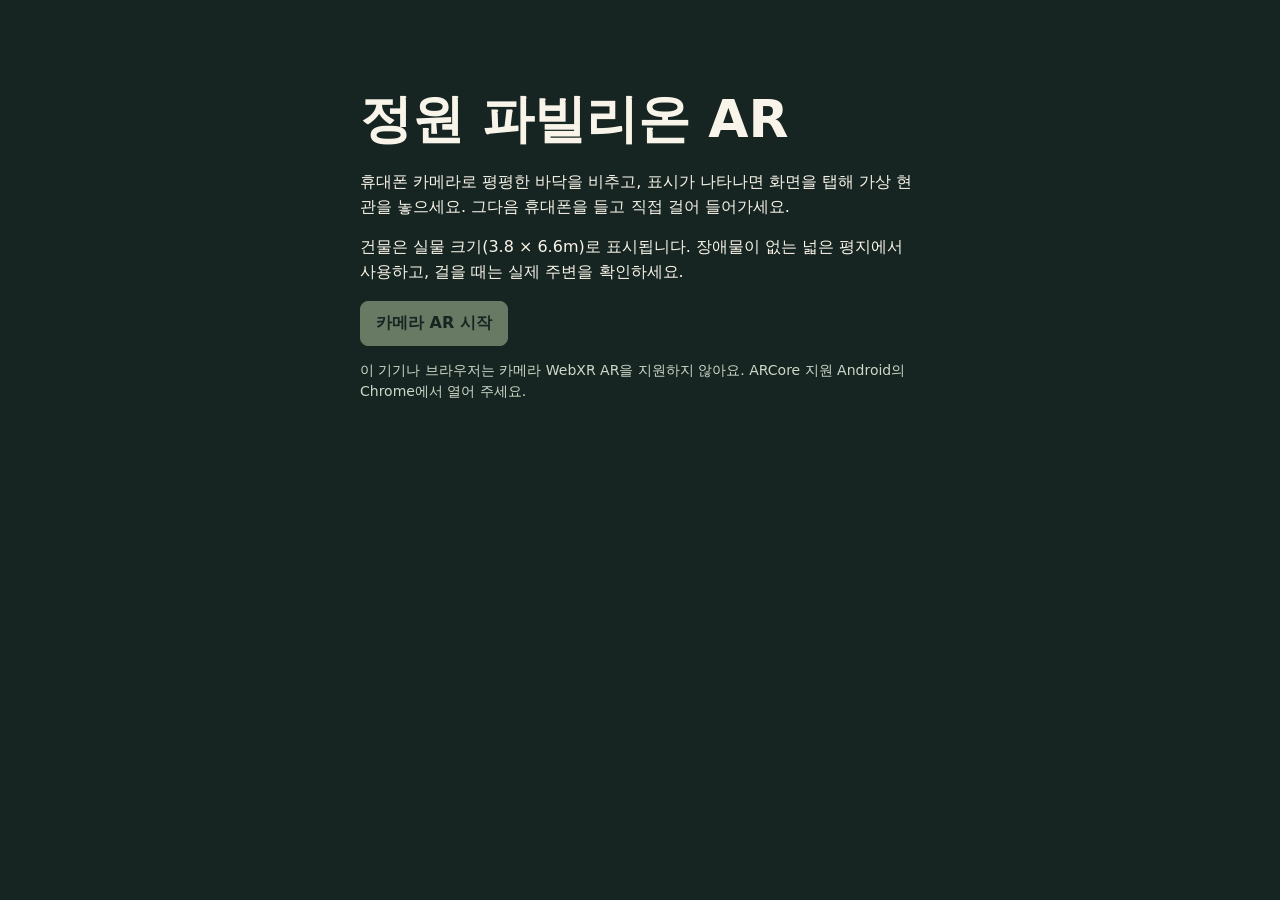
<file: index.html>
<!doctype html>
<html lang="ko">
<head>
  <meta charset="utf-8">
  <meta name="viewport" content="width=device-width, initial-scale=1">
  <title>정원 파빌리온 · 현장 AR</title>
  <script type="module" crossorigin src="./device.js?v=door-final-20261119"></script>
  <link rel="modulepreload" crossorigin href="./assets/modulepreload-polyfill-B5Qt9EMX.js">
  <link rel="stylesheet" crossorigin href="./assets/ar-D0ygx5TL.css">
</head>
<body>
  <main id="setup">
    <h1>정원 파빌리온 AR</h1>
    <p>휴대폰 카메라로 평평한 바닥을 비추고, 표시가 나타나면 화면을 탭해 가상 현관을 놓으세요. 그다음 휴대폰을 들고 직접 걸어 들어가세요.</p>
    <p>건물은 실물 크기(3.8 × 6.6m)로 표시됩니다. 장애물이 없는 넓은 평지에서 사용하고, 걸을 때는 실제 주변을 확인하세요.</p>
    <a id="apple-ar" rel="ar" href="./pavilion.usdz?v=door-final-20261119#allowsContentScaling=0" hidden><img src="./ar-button.png" alt=""></a>
    <button id="start" type="button" disabled>카메라 AR 시작</button>
    <p id="status" role="status">기기 지원 여부 확인 중…</p>
  </main>
  <div id="overlay" hidden>
    <p id="guide" role="status"></p>
    <button id="end" type="button">AR 종료</button>
  </div>
</body>
</html>
</file>
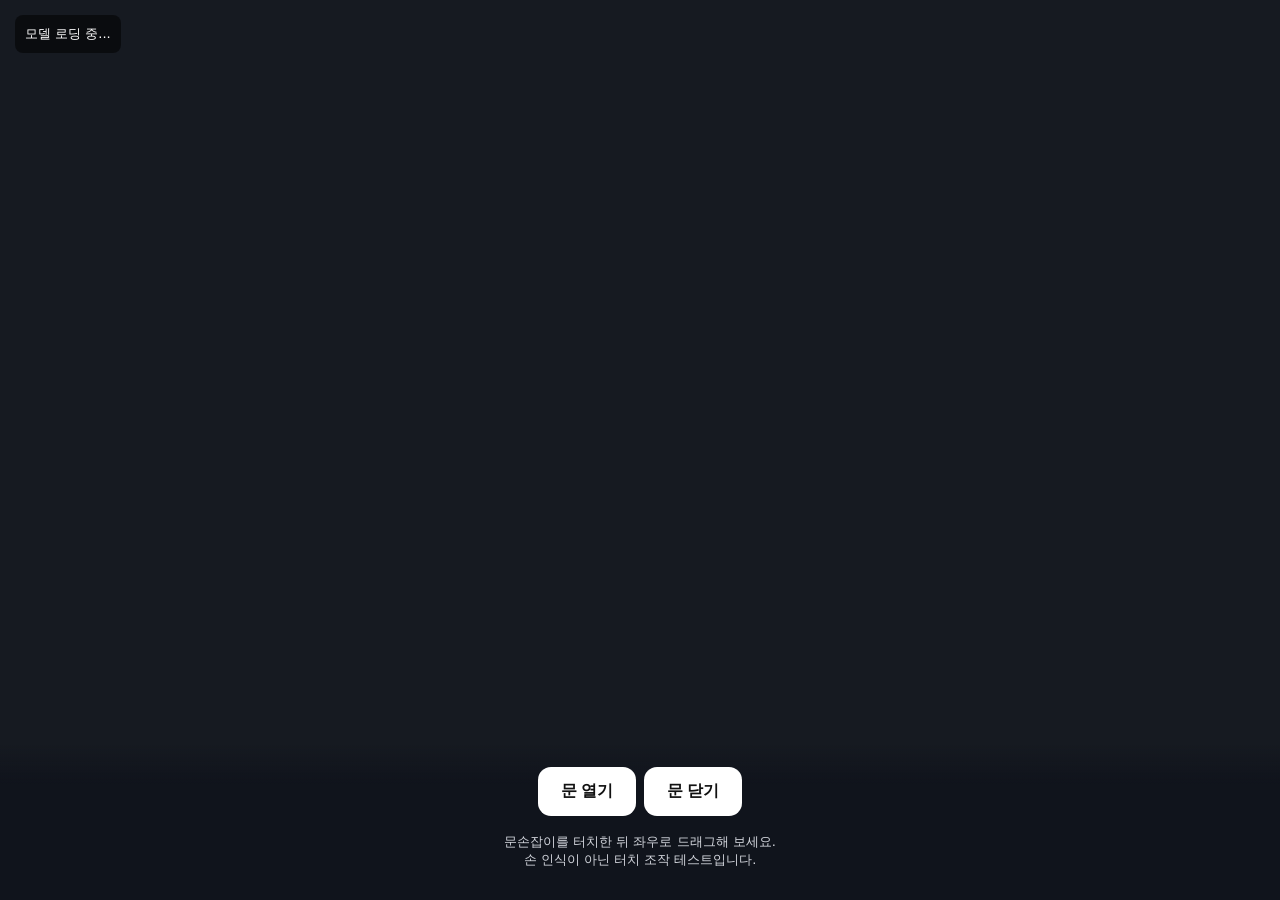
<file: door-viewer.html>
<!doctype html><html lang="ko"><head><meta charset="utf-8"><meta name="viewport" content="width=device-width,initial-scale=1,viewport-fit=cover"><title>현관문 조작 테스트</title>
<style>body{margin:0;background:#161a21;color:white;font-family:-apple-system,system-ui}#scene{position:fixed;inset:0}#ui{position:fixed;bottom:env(safe-area-inset-bottom);left:0;right:0;padding:18px;background:linear-gradient(transparent,#10141c 25%);text-align:center}button{background:#fff;color:#111;border:0;border-radius:13px;padding:14px 23px;font-weight:700;font-size:16px;margin:4px}p{font-size:13px;color:#d2d5dc}#status{position:fixed;top:15px;left:15px;font-size:13px;background:#0008;padding:10px;border-radius:8px}</style></head><body><div id="scene"></div><div id="status">모델 로딩 중...</div><div id="ui"><button id="open">문 열기</button><button id="close">문 닫기</button><p>문손잡이를 터치한 뒤 좌우로 드래그해 보세요.<br>손 인식이 아닌 터치 조작 테스트입니다.</p></div>
<script type="module">
import * as THREE from 'https://esm.sh/three@0.164.1';
import {GLTFLoader} from 'https://esm.sh/three@0.164.1/examples/jsm/loaders/GLTFLoader.js';
import {OrbitControls} from 'https://esm.sh/three@0.164.1/examples/jsm/controls/OrbitControls.js';
const host=document.getElementById('scene'),status=document.getElementById('status');
const renderer=new THREE.WebGLRenderer({antialias:true});renderer.setPixelRatio(Math.min(devicePixelRatio,2));renderer.setSize(innerWidth,innerHeight);host.appendChild(renderer.domElement);
const scene=new THREE.Scene();scene.background=new THREE.Color('#b9c9d7');scene.add(new THREE.HemisphereLight(0xffffff,0x778899,2));
const sun=new THREE.DirectionalLight(0xffffff,2);sun.position.set(5,10,8);scene.add(sun);
const camera=new THREE.PerspectiveCamera(52,innerWidth/innerHeight,.05,100);camera.position.set(4,2.8,8.5);
const orbit=new OrbitControls(camera,renderer.domElement);orbit.target.set(0,1.3,0);orbit.enableDamping=true;orbit.update();
let door=null,goal=0,dragging=false,startX=0,startAngle=0;
new GLTFLoader().load('./pavilion-animated-door.glb',g=>{
 scene.add(g.scene);door=g.scene.getObjectByName('EntranceDoor_Hinge');
 status.textContent=door?'모델 로딩 완료 · 문손잡이를 터치하세요':'문 회전축을 찾지 못했습니다';
},undefined,e=>{status.textContent='GLB 로딩 실패: 서버에서 파일을 열어주세요';console.error(e)});
document.getElementById('open').onclick=()=>goal=-Math.PI*95/180;
document.getElementById('close').onclick=()=>goal=0;
const ray=new THREE.Raycaster(),pointer=new THREE.Vector2();
function hitDoor(e){if(!door)return false;const r=renderer.domElement.getBoundingClientRect();pointer.set((e.clientX-r.left)/r.width*2-1,-(e.clientY-r.top)/r.height*2+1);ray.setFromCamera(pointer,camera);return ray.intersectObjects(door.children,true).length>0}
renderer.domElement.addEventListener('pointerdown',e=>{if(hitDoor(e)){dragging=true;startX=e.clientX;startAngle=goal;orbit.enabled=false;renderer.domElement.setPointerCapture(e.pointerId);status.textContent='손잡이 잡음 · 좌우로 움직이세요'}});
renderer.domElement.addEventListener('pointermove',e=>{if(dragging){goal=THREE.MathUtils.clamp(startAngle-(e.clientX-startX)/Math.max(innerWidth,300)*2.5,-Math.PI*95/180,0)}});
function release(){dragging=false;orbit.enabled=true;if(door)status.textContent='문 각도 '+Math.round(-goal*180/Math.PI)+'°'}
renderer.domElement.addEventListener('pointerup',release);renderer.domElement.addEventListener('pointercancel',release);
window.addEventListener('resize',()=>{camera.aspect=innerWidth/innerHeight;camera.updateProjectionMatrix();renderer.setSize(innerWidth,innerHeight)});
function frame(){requestAnimationFrame(frame);if(door)door.rotation.y+=(goal-door.rotation.y)*.16;orbit.update();renderer.render(scene,camera)}frame();
</script></body></html>
</file>
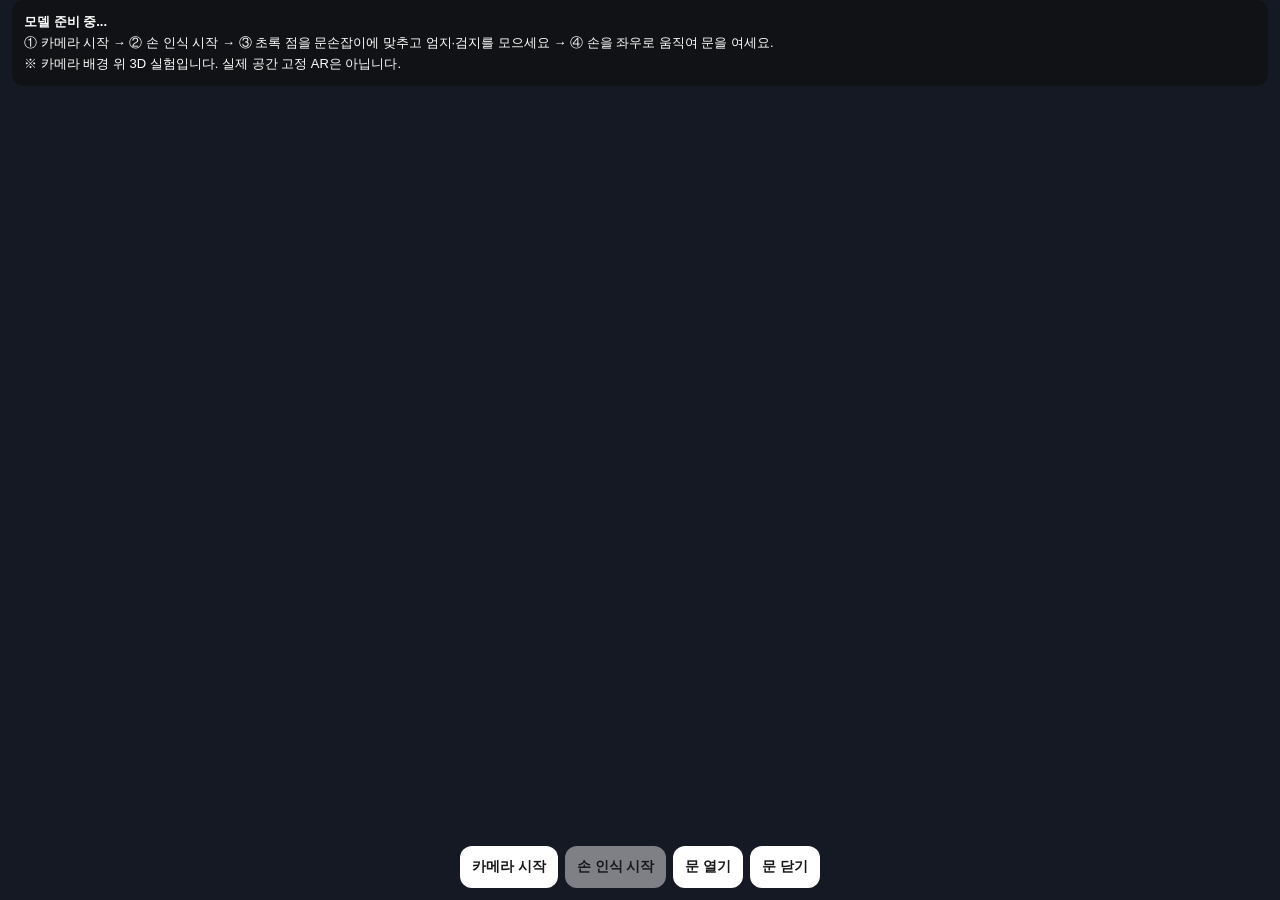
<file: hand-door-iphone.html>
<!doctype html><html lang="ko"><head><meta charset="utf-8"><meta name="viewport" content="width=device-width,initial-scale=1,viewport-fit=cover"><title>아이폰 손으로 문 열기</title><style>
*{box-sizing:border-box}body{margin:0;background:#151923;color:white;font-family:-apple-system,BlinkMacSystemFont,sans-serif;overflow:hidden}#camera,#canvas{position:fixed;inset:0;width:100%;height:100%;object-fit:cover}#camera{transform:scaleX(-1);opacity:.65}#canvas{touch-action:none}#hud{position:fixed;top:env(safe-area-inset-top);left:12px;right:12px;padding:12px;background:#111b;border-radius:12px;font-size:13px;line-height:1.6}#controls{position:fixed;bottom:calc(12px + env(safe-area-inset-bottom));left:10px;right:10px;display:flex;gap:7px;justify-content:center;flex-wrap:wrap}button{border:0;background:white;color:#171717;border-radius:12px;padding:12px;font-size:14px;font-weight:700}button:disabled{opacity:.45}#dot{position:fixed;width:20px;height:20px;border:2px solid #80ffbc;background:#33ff8840;border-radius:50%;pointer-events:none;display:none;transform:translate(-50%,-50%)}#status{font-weight:700}</style></head><body>
<video id="camera" autoplay muted playsinline></video><div id="canvas"></div><div id="dot"></div><div id="hud"><div id="status">모델 준비 중...</div><div>① 카메라 시작 → ② 손 인식 시작 → ③ 초록 점을 문손잡이에 맞추고 엄지·검지를 모으세요 → ④ 손을 좌우로 움직여 문을 여세요.</div><div>※ 카메라 배경 위 3D 실험입니다. 실제 공간 고정 AR은 아닙니다.</div></div><div id="controls"><button id="cameraBtn">카메라 시작</button><button id="handBtn" disabled>손 인식 시작</button><button id="openBtn">문 열기</button><button id="closeBtn">문 닫기</button></div>
<script type="module">
import * as THREE from 'https://esm.sh/three@0.164.1';
import {GLTFLoader} from 'https://esm.sh/three@0.164.1/examples/jsm/loaders/GLTFLoader.js';
import {OrbitControls} from 'https://esm.sh/three@0.164.1/examples/jsm/controls/OrbitControls.js';
const video=document.querySelector('#camera'),dot=document.querySelector('#dot'),status=document.querySelector('#status');
const renderer=new THREE.WebGLRenderer({alpha:true,antialias:true});renderer.setPixelRatio(Math.min(devicePixelRatio,2));renderer.setSize(innerWidth,innerHeight);document.querySelector('#canvas').appendChild(renderer.domElement);
const scene=new THREE.Scene();scene.add(new THREE.HemisphereLight(0xffffff,0x777777,2.4));const light=new THREE.DirectionalLight(0xffffff,2);light.position.set(4,8,6);scene.add(light);
const camera=new THREE.PerspectiveCamera(50,innerWidth/innerHeight,.01,100);camera.position.set(3.2,2.2,7.8);
const orbit=new OrbitControls(camera,renderer.domElement);orbit.target.set(0,1.2,0);orbit.enableDamping=true;orbit.update();
let hinge,handle,goal=0,landmarker,tracking=false,grab=false,grabStart=0,grabAngle=0,lastFrame=-1,touchGrab=false;
new GLTFLoader().load('./pavilion-animated-door.glb',g=>{scene.add(g.scene);hinge=g.scene.getObjectByName('EntranceDoor_Hinge');handle=g.scene.getObjectByName('EntranceDoor_Handle');status.textContent=hinge&&handle?'건물 준비 완료. 카메라를 시작하세요.':'문 부품을 찾지 못했습니다.'},undefined,e=>{status.textContent='모델 로딩 실패: HTTPS 사이트에서 실행하세요';console.error(e)});
const clamp=v=>THREE.MathUtils.clamp(v,-Math.PI*95/180,0);
document.querySelector('#openBtn').onclick=()=>goal=-Math.PI*95/180;
document.querySelector('#closeBtn').onclick=()=>goal=0;
document.querySelector('#cameraBtn').onclick=async()=>{try{video.srcObject=await navigator.mediaDevices.getUserMedia({video:{facingMode:'user',width:{ideal:640},height:{ideal:480}},audio:false});await video.play();document.querySelector('#handBtn').disabled=false;status.textContent='카메라 켜짐. 손 인식을 시작하세요.'}catch(e){status.textContent='카메라 권한을 확인하세요: '+e.message}};
document.querySelector('#handBtn').onclick=async()=>{try{status.textContent='손 인식 모델 다운로드 중...';const {HandLandmarker,FilesetResolver}=await import('https://cdn.jsdelivr.net/npm/@mediapipe/tasks-vision@0.10.22/+esm');const vision=await FilesetResolver.forVisionTasks('https://cdn.jsdelivr.net/npm/@mediapipe/tasks-vision@0.10.22/wasm');landmarker=await HandLandmarker.createFromOptions(vision,{baseOptions:{modelAssetPath:'https://storage.googleapis.com/mediapipe-models/hand_landmarker/hand_landmarker/float16/1/hand_landmarker.task',delegate:'CPU'},runningMode:'VIDEO',numHands:1});tracking=true;status.textContent='손 인식 중. 손잡이에서 집기 동작을 해보세요.'}catch(e){status.textContent='손 인식 시작 실패: '+e.message;console.error(e)}};
const ray=new THREE.Raycaster(),p=new THREE.Vector2();
function handleScreen(){if(!handle)return null;handle.updateWorldMatrix(true,false);const world=new THREE.Vector3();handle.getWorldPosition(world);world.project(camera);return {x:(world.x+1)*innerWidth/2,y:(1-world.y)*innerHeight/2}}
function detect(){if(!tracking||video.readyState<2||!hinge||!handle)return;const now=performance.now();if(video.currentTime===lastFrame)return;lastFrame=video.currentTime;
let result;try{result=landmarker.detectForVideo(video,now)}catch(e){status.textContent='추적 오류: '+e.message;tracking=false;return}
const lm=result.landmarks?.[0];if(!lm){dot.style.display='none';grab=false;return}
const thumb=lm[4],index=lm[8];const nx=1-(thumb.x+index.x)/2,ny=(thumb.y+index.y)/2;
// The mirrored selfie camera is displayed with object-fit: cover; compensate for crop.
const vw=video.videoWidth,vh=video.videoHeight,scale=Math.max(innerWidth/vw,innerHeight/vh),dw=vw*scale,dh=vh*scale;
const x=(nx*dw-(dw-innerWidth)/2),y=(ny*dh-(dh-innerHeight)/2);
dot.style.display='block';dot.style.left=x+'px';dot.style.top=y+'px';
const pinch=Math.hypot(thumb.x-index.x,thumb.y-index.y);const target=handleScreen();const near=target&&Math.hypot(x-target.x,y-target.y)<Math.max(85,innerWidth*.15);
if(!grab&&pinch<.055&&near){grab=true;grabStart=x;grabAngle=goal;status.textContent='손잡이를 잡았습니다! 손을 좌우로 움직이세요.'}
if(grab){if(pinch>.095){grab=false;status.textContent='손잡이를 놓았습니다.'}else{goal=clamp(grabAngle-(x-grabStart)/innerWidth*3.0)}}
}
const element=renderer.domElement;
element.addEventListener('pointerdown',e=>{if(!handle)return;const r=element.getBoundingClientRect();p.set((e.clientX-r.left)/r.width*2-1,-(e.clientY-r.top)/r.height*2+1);ray.setFromCamera(p,camera);if(ray.intersectObject(handle,true).length){touchGrab=true;grabStart=e.clientX;grabAngle=goal;orbit.enabled=false;element.setPointerCapture(e.pointerId)}});
element.addEventListener('pointermove',e=>{if(touchGrab)goal=clamp(grabAngle-(e.clientX-grabStart)/innerWidth*3)});
function end(){touchGrab=false;orbit.enabled=true}element.addEventListener('pointerup',end);element.addEventListener('pointercancel',end);
window.addEventListener('resize',()=>{camera.aspect=innerWidth/innerHeight;camera.updateProjectionMatrix();renderer.setSize(innerWidth,innerHeight)});
function animate(){requestAnimationFrame(animate);detect();if(hinge)hinge.rotation.y+=(goal-hinge.rotation.y)*.18;orbit.update();renderer.render(scene,camera)}animate();
</script></body></html>
</file>
<file: assets/ar-D0ygx5TL.css>
:root{color-scheme:dark;font:16px/1.55 system-ui,sans-serif;background:#172522;color:#f8f4e9}body{margin:0}main{max-width:35rem;padding:clamp(22px,7vw,58px);margin:auto}a{color:#d3e8bf}h1{line-height:1.15;font-size:clamp(30px,7vw,52px);margin:32px 0 20px}button{font:inherit;padding:9px 15px;border-radius:8px;border:1px solid #cce1b5;background:#cce1b5;color:#172522;font-weight:650}button:disabled{opacity:.45}#status{font-size:14px;color:#ccd8c8}canvas{position:absolute;inset:0;width:100%;height:100%;pointer-events:none;z-index:-1}#overlay{position:fixed;inset:0;pointer-events:none;text-align:center;padding:env(safe-area-inset-top,0) 12px 0}#overlay[hidden]{display:none}#guide{display:inline-block;background:#15221de8;color:#fff;padding:7px 12px;border-radius:8px;max-width:75vw}#end{position:absolute;bottom:max(20px,env(safe-area-inset-bottom));right:16px;pointer-events:auto}
</file>
